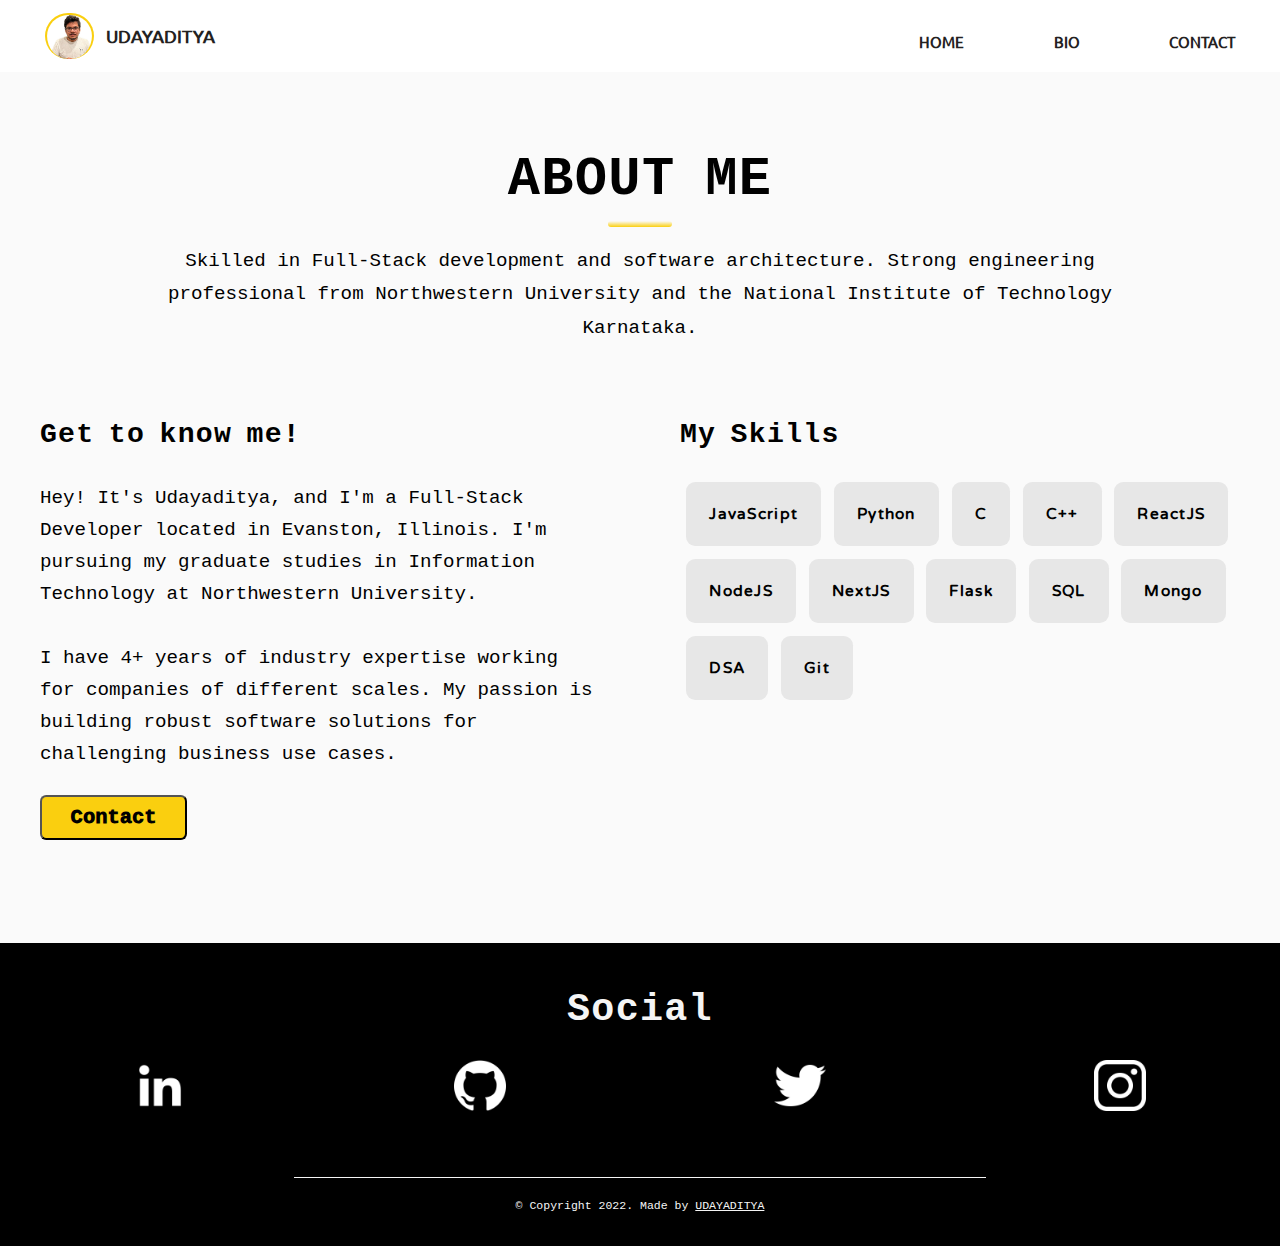
<file: bio.html>
<!DOCTYPE html>
<html lang="en">

<head>
    <meta charset="UTF-8">
    <meta http-equiv="X-UA-Compatible" content="IE=edge">
    <meta name="viewport" content="width=device-width, initial-scale=1.0">
    <link rel="icon" type="img/png" href="images/letter-v.png">
    <link rel="stylesheet" href="css/index.css">
    <title>Projects</title>
</head>

<body>
    <div class="top">
        <div class="dev">
           <a href="index.html"><img src="images/uday.jpg" alt="uday_photo"></a>
           <a href="index.html" style="text-decoration:none;color: #232121;"><label for="">UDAYADITYA</label></a>
        </div>
        <div class="options">
           <a href="index.html">HOME</a>
           <a href="bio.html">BIO</a>
           <a href="contact.html">CONTACT</a>
        </div>
    </div>
    <div class="middle">
        <div class="about-more" id="about">
            <div class="title">
               <div class="name">ABOUT ME </div>
               <div class="underline"></div>
            </div>
            <div class="text">Skilled in Full-Stack development and software architecture. Strong engineering professional from Northwestern University and the National Institute of Technology Karnataka.</div>
        </div>
        <div class="know-me">
            <div class="info">
                <div class="name heading">Get to know me!</div>
                <div class="text description">
                 Hey! It's Udayaditya, and I'm a Full-Stack Developer located in Evanston, Illinois. I'm pursuing my graduate studies in Information Technology at Northwestern University.
                  <br><br> I have 4+ years of industry expertise working for companies of different scales. My passion is building robust software solutions for challenging business use cases.
                </div>
               <div><a href="contact.html"><button class="button btn-small">Contact</button></a></div> 
            </div>
            <div class="info all-skills">
               <div class="name heading">My Skills</div>
             <div class="skills">
               <div class="name box">JavaScript</div>
               <div class="name box">Python</div>
               <div class="name box">C</div>
               <div class="name box">C++</div>
               <div class="name box">ReactJS</div>
               <div class="name box">NodeJS</div>
               <div class="name box">NextJS</div>
               <div class="name box">Flask</div>
               <div class="name box">SQL</div>
               <div class="name box">Mongo</div>
               <div class="name box">DSA</div>
               <div class="name box">Git</div>
             </div>
               
           </div>
            
        </div>
        </div>


    <div class="bottom">
        <div class="bottom-upper">

            <div class="name heading bottom-name">Social</div>
            <div class="social-media bottom-social">
                <div><a target="_blank" href="https://www.linkedin.com/in/uday-aditya/"><img src="images/linkedin (1).png" alt="uday_linkedin"></a></div>
                <div><a target="_blank" href="https://github.com/19uday"><img src="images/github.png" alt="uday_github"></a></div>
                <div><a target="_blank" href="https://twitter.com"><img src="images/twitter.png" alt="uday_twitter"></a></div>
                <div><a target="_blank" href="https://www.instagram.com/uday_adityaa/"><img src="images/instagram.png" alt="uday_instagram"></a></div>
            </div>
        </div>

        <div class="bottom-lower"></div>
        <div class="text description copyright">© Copyright 2022. Made by <a href="https://www.linkedin.com/in/uday-aditya/" style="color:whitesmoke">UDAYADITYA</a> </div>
  </div>
  
  <script>
    console.log("hello! world");
    let Parent_devLabel = document.getElementsByClassName('dev');
    let devImage = Parent_devLabel[0].querySelectorAll('a')[0].querySelector('img');
    let devLabel = Parent_devLabel[0].querySelectorAll('a')[1];


    devImage.addEventListener('mouseover', () => {
        devLabel.style.color = '#facf0f';

    })

    devImage.addEventListener('mouseout', () => {
        devLabel.style.color = '#232121';

    })

</script>
</body>

</html>
</file>
<file: css/index.css>
@font-face
{
    font-family: ubntu;
    src:url('../fonts/Ubuntu/Ubuntu-Regular.ttf');
   
}

@font-face
{
    font-family: varela;
    src:url('../fonts/Varela_Round/VarelaRound-Regular.ttf');
}

@font-face {
    font-family: roboto;
    src: url('../fonts/Roboto/Roboto-Bold.ttf');
}

@font-face {
    font-family: neue;
    src: url('../fonts/Bebas_Neue/BebasNeue-Regular.ttf');
}

html,body
{
    margin:0px;
    padding:0px;
    border:0px;
    height:100%;
    

}

.top {
    font-family: ubntu !important;
    display: flex;
    justify-content: space-between;
    /* max-height: 8vw; */
    position: fixed;
    width:100vw;
    top: 0px;
    background-color: white;
   border-width: 0px;
   z-index:1;
}

.dev {
    font-family: 'ubntu';
    font-weight: 1000;
    padding-left: 32px;
    display: flex;
    align-items: center;
}

.top .dev a {
    display: inline-block;
    display: flex;
    align-items: center;
}

.dev img {
    width: 3.5vw;
    /* height: 58px; */
    padding: .16vw;
    border-radius: 222px;
    background-color: #facf0f;
    padding-bottom: 0px;
    margin: 1vw;
    cursor:pointer;
}



.resume-download > img {
    width: 24px;
}

.options {
    display: flex;
    align-items: center;
    padding-top:.9vw;
}

.options a {
    margin: 0px 3.5vw;
    font-family: ubntu;
    font-weight: 900;
    color: #232121;
    text-decoration: none;
    font-size: 1.18vw;
    transition:color .3s ease;
}

.dev label{
    font-size:1.4vw;
    cursor:pointer;
    transition:color .3s ease;
}



.options a:hover,.dev label:hover {
    color:#facf0f;
}

.window {
    background:linear-gradient(to right,rgba(245,245,245,.8),rgba(245,245,245,.8)),url('images/common-bg.svg');
    /* max-height: 85vh; */
   width: 100vw;
    display: flex;
    justify-content: space-between;
    align-items: center;
    border-width: 0px;
    
}

.alert {
  padding: 20px;
  margin-top: 80px;
  background-color: #facf0f;
  color: white;
  position: absolute;
  top: 0;
  right: 0;
  border-radius: 10px;
  display: none;
}

.closebtn {
  margin-left: 15px;
  color: white;
  font-weight: bold;
  float: right;
  font-size: 22px;
  line-height: 20px;
  cursor: pointer;
  transition: 0.3s;
  padding-right: 20px;
}

.closebtn:hover {
  color: black;
}

.social-media
{
    background-color: white;
}

.social-media div img {
    width: 2.8vw;
    cursor: pointer;
    
}

.window .social-media div a {
    width: 100%;
    height: 100%;
    justify-content: center;
    display: flex;
    /* align-items: center; */
    padding: 0.8vw 0.7vw;
    border-radius: 0.5vw;
    transition: background-color .3s ease;
}

.window .social-media div a:hover
{
background: rgba(250,207,15,.2);;
}






.social-media div {
    display: flex;
    justify-content: center;
    padding: .6vw;
    /* border: 2px solid black; */
    /* border-top: 1px; */
    /* border-color: black; */
    /* border-width: 2px; */
    /* border-style: solid; */
   
   
  
   

}






    .profile,.form {
        display: flex;
        flex-direction: column;
        padding: 13.6vw;
    }
     .about,.about-more,.name{
        text-align: center;
        font-size: 4.2vw;
        font-family: monospace;
        font-weight: bolder;

    }
    .about {
        font-size: 1.5vw;
        font-weight: 500;
        width: 56vw;
        line-height:2.6vw;
    }
    .projects {
        text-align: center;
    }
    
    .button {
        border-radius: 1.2vw;
        padding: 1.5vw 4.64vw;
        font-family: monospace;
        font-size: 2.24vw;
        background-color:#facf0f;
        font-weight: 1000;
        cursor: pointer;
        transition: color 2ms ease-in,transform .3s ease-in-out;
    }

    .button:hover
    {
     color:#facf0f;
     background-color: black;
     transform: translateY(-3px);
    }


    .profile div {
        margin: 2.3vw 0vw;
        margin:1vw;
    }
    .middle
    { width:100vw;
        border-width: 0px;
        background-color:#fafafa;
    }

    .about-more {
        padding-top: 11.2vw;
        /* text-decoration: underline; */
        display: flex;
        flex-direction: column;
        /* justify-content: space-around; */
    
       /* max-height: 42vh; */
    }

    .projects-more {
        padding-top: 0;
    }

   .text {
        font-size: 1.5vw;
        font-weight: 500;
        
        padding: 0px 12.16vw;
        height: 8vw;
        font-family: monospace;
        line-height: 2.6vw;
        
    }

    .name{
        letter-spacing: .1vw;
        word-spacing: -.3vw;
        
    }

    .title {
        display: flex;
        flex-direction: column;
        align-items: center;
        justify-content: space-around;
        margin-bottom:.95vw;
        height:7vw;

    }

    .underline {
        width: 5vw;
        height: .5vw;
        background: linear-gradient(0deg, #facf0f, transparent);
        border-radius: 1.36vw;
    }
    .know-me {
        display: flex;
        justify-content: space-around;
        margin-top: 2.5vw;
    }

    .info {
        width: 52vw;
        /* max-height: 76vh; */
        margin:3.12vw;
        
        display: flex;
        flex-direction: column;
        justify-content: space-evenly;
        margin-bottom: 8vw;
        
    }

    

    .description
    {
        padding:0px;
        height:fit-content;
        
    }

    .heading {
        font-size: 2.2vw;
        text-align: left;
        font-weight: 898;
        
        
    }

    .name.heading {
        margin-bottom: 1.6vw;
    }

    .text.description {
        margin: .9vw 0px;
        margin-bottom: 1.9vw;
        line-height:2.5vw;
    }

    .btn-small {
        font-size: 1.6vw;
        padding: .72vw 2.24vw;
        border-radius: .48vw;
    }
    .all-skills
    {
       
        justify-content: initial;
        
    }
    
    .all-skills .name.heading {
        margin-bottom: 0vw;
    }

    .skills {
        display: flex;
        flex-wrap: wrap;
        padding-bottom:8vw;
    }

    .box {
        font-size: 1.2vw;
        font-family: varela;
        font-weight: bolder;
        background: rgba(153,153,153,.2);
        padding: 1.8vw;
        border-radius: .72vw;
        margin: .5vw;
        position: relative;
        top: 2vw;
    }
    
    .bottom {
        display: flex;
        flex-direction: column;
        width: 100vw;
        border-width: 0px;
        justify-content: space-evenly;
        /* max-height: 55vh; */
        align-items: center;
        z-index:-1;
        /* background-color:rgb(250, 249, 248); */
        background-color: #000;
        color:whitesmoke;
    }
    .bottom-social {
        display: flex;
    }
    
    .bottom-upper {
        display: flex;
        flex-direction: column;
        height: 70%;
        justify-content: space-around;
        margin-bottom:6vh;
    }

    .name.heading.bottom-name {
        font-size: 3vw;
        text-align: center;
        margin-top:5vh;
    }
    
    .social-media.bottom-social img {
        width: 4vw;
        transition: opacity .3s ease;
    }

    .social-media.bottom-social img:hover
    {
        opacity: .6;
    }

    .bottom-social {
        display: flex;
        width: 100vw;
        justify-content: space-around;
        background: black;
    }

    .bottom-lower {
        width: 54vw;
        height: 0.2vh;
        background: linear-gradient(45deg, whitesmoke, whitesmoke);
    }

    .text.description.copyright {
        font-size: .9vw;
    }
    
    .contact-window
    {
        justify-content: center;
    }

    .form {
        /* padding: 3vw; */
        margin: 16vw 0vw;
        /* margin-right: 12vw; */
        background: white;
        padding: 3vw;
        border-radius: 1vw;
        position: relative;
        left: 4vw;
        box-shadow: rgb(100 100 111 / 20%) 0 7px 29px 0;
        align-items: center;
    }



.contact-window .social-media {
    position: absolute;
    left: 0px;
}
.project-window
{
    flex-direction: column;
    justify-content: initial;
}



.input input,textarea {
    border: 1px solid #ebebeb;
    display: block;
    width: 56vw;
    height: 2.3vw;
    border-radius: 0.6vw;
    background: #f0f0f0;
    /* transition: background-color 2ms ease-in; */
    font-family: varela;
    font-weight: 500;
    font-size: 1.4vw;
    
    padding: 1.1vw;
}

textarea.child.message {
    resize: none;
    /* display: initial; */
    height: initial;
}

button#submit {
    margin-top: 3vw;
}

.form .input .heading {
    font-size: 1.8vw;
    display: block;
    color: #666;
    font-weight: 800;
    margin-bottom: 1.5vw;
}


h2.name {
    font-size: 3vw;
    /* margin-top: 6vw; */
    margin-top: 0vw;
    margin-bottom:1vw;
    
}

.underline.h2 {
    margin-bottom:5vw;
}


input[type="checkbox"] {
    display: inline-block;
    width: 1.5vw;
    height: 2.6vw;
}

input[type="checkbox"]:hover {
   background-color: rgba(0, 128, 0, 0.664);
}


.input {
    margin-bottom: 5vw;
}


label.text.description {
    /* padding-bottom: 6vw; */
    position: relative;
    top: -1vw;
    left: 1vw;
}
.input input,textarea:focus
{
    outline:0px;
}


label.text.description.msg {
    position: static;
    /* top: 0vw; */
    font-size: .87vw;
    color: #b39393;
}

.middle.projects-main {
    background-color: white;
}

.laptop-block {
    margin: 4vw 0vw;
    /* display: flex; */
}

.laptop {
    margin: 4% auto;
    width: 50%;
    display: inline-block;
    margin-bottom: 6vw;
}


.projectno {
    padding: 0 5%;
    display: flex;
    margin-top:5vw;

}

.contact-info {
    margin-top: -3vw;
    text-align: center;
    font-family: 'ubntu';
}

.projects-main .info {
    
    /* max-height: 76vh; */
    margin: 0vw 3.12vw;
    
    /* justify-content: space-evenly; */
    /* margin-bottom: 8vw; */
    padding: 2.05vw 0vw;
    justify-content: initial;
}

.projects-main .name.heading {
    /* margin-bottom: 1.6vw; */
    margin: 0vw 0vw;
}

.projects-main .text.description {
    margin-top: 0.5vw;
    margin-bottom: 0.9vw;
}

.projects-main .about-more {
    /* background: red; */
    background: linear-gradient(to right,rgba(245,245,245,.8),rgba(245,245,245,.8)),url(/static/images/common-bg.svg);
}

.project-middle
{
    display:flex;
    flex-direction: column;
    align-items:center;
    
}

.project-middle .info
{
    margin:0vw;
    padding:0vw;
    margin-bottom: 4vw;

}

.project-middle .box
{
    background-color: rgba(153,153,153,.2);
}

.project-live-button button {
    margin: 2vw 0vw;
    margin-right: 2vw;

}

.see-live .go-back
{
    border:.2vw solid #facf0f;
    background-color: white;
    letter-spacing: 0.15vw;
    transition:border-color .2s ease, color .2s ease;
}

.see-live .go-back:hover
{
border-color:black;

}
.project-middle .skills
{
    padding-bottom:0vw;
    margin-bottom: 2.9vw;
}

@media screen and (max-width:284px) {

    .social-media div
{
    padding:.4vw;
}   
.window
{
    padding-top:10vw;
} 
}

@media screen and (max-aspect-ratio: 125/144)
{
    .form
    {
        padding:16vw 4vw;
    }
    label.text.description.msg {
        /* position: relative; */
        top: -.9vw;
        
    }
    .bottom-social {
       
        flex-direction: column;
        align-items: center;

    }
    .social-media div {
        margin: 4vw;
    }
    .window
{
    padding-top:10vw;
    padding-bottom: 4vw;
} 

}

@media screen and (max-width:415px) and (min-width:5px)  {

    .bottom
    {
        min-height:55vh;

    }
    .bottom-social {
       
        flex-direction: column;
        align-items: center;
    }
    .bottom-social div {
        
        margin: 1.4vh;
        padding: .5vh;
        margin-bottom: 4vw;
        
    }
    

    .form
      {
          padding:9vw 5vw;
      }

      label.text.description.msg {
        /* position: relative; */
        top: -2vw;
    }
    .window
{
    padding-top:16vw;
    padding-bottom: 5vw;
} 
   
}
</file>
